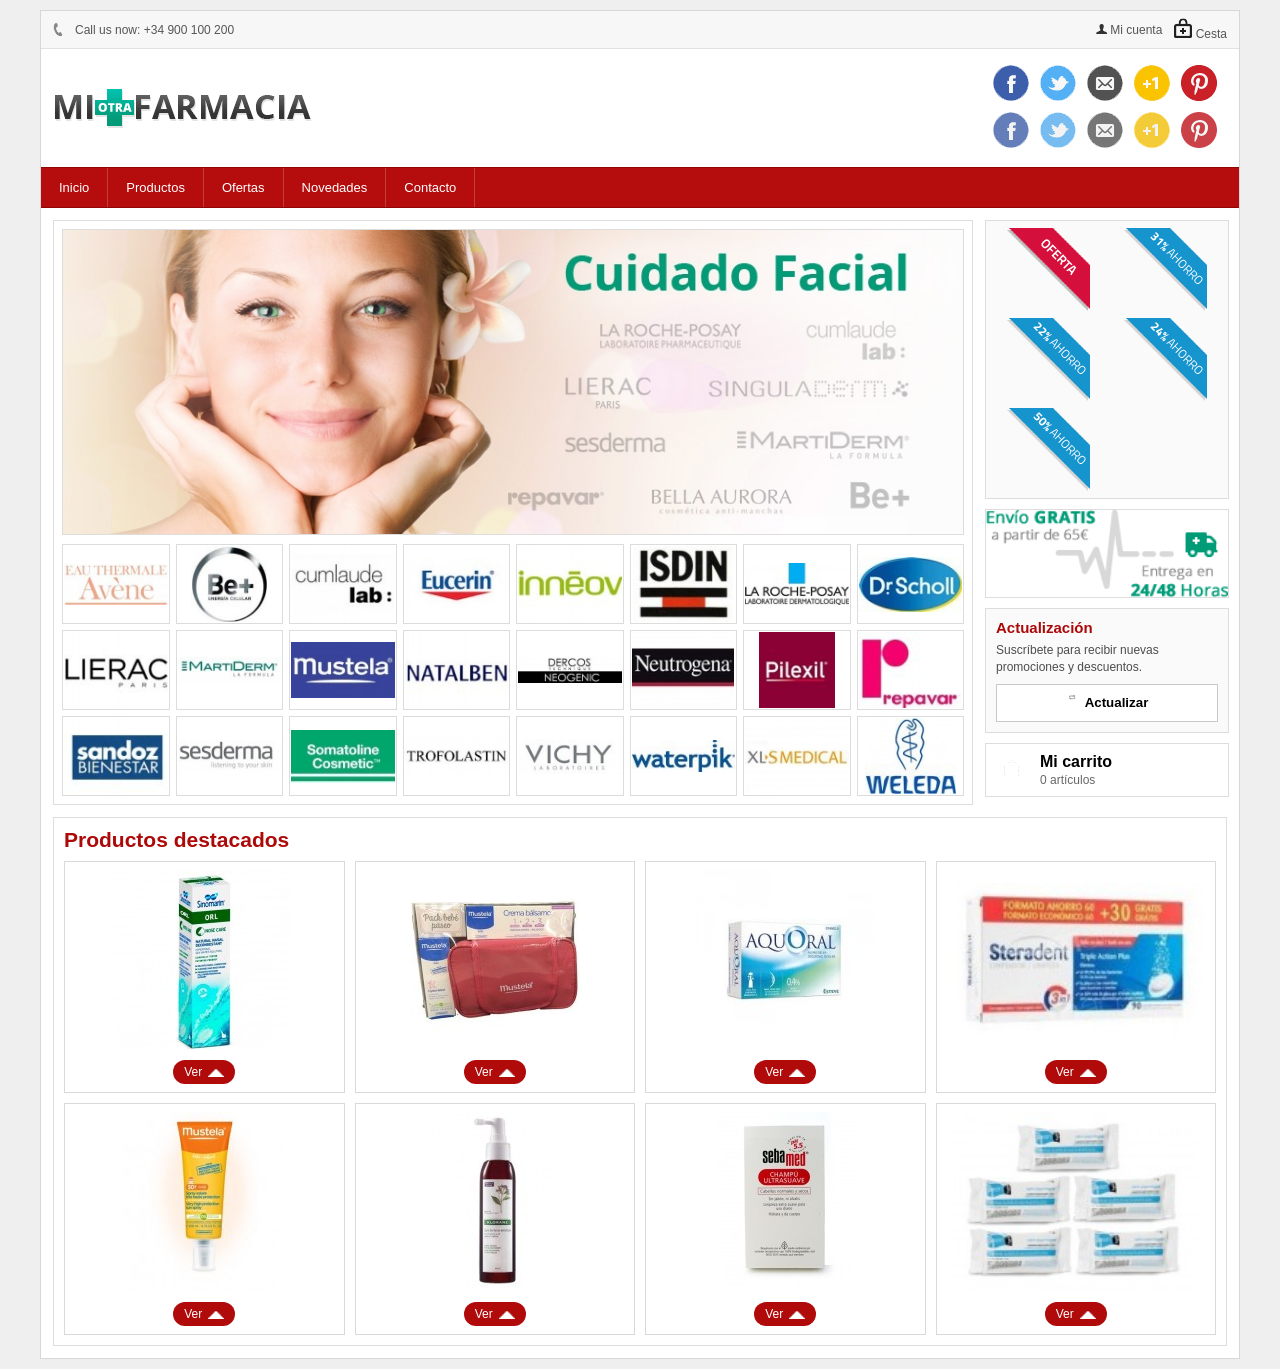
<file: Lenguaje de marcas/Practica 4/index.html>
<!doctype html>
<html lang="es">
<head>
  <meta charset="UTF-8" />
  <meta name="viewport" content="width=device-width, initial-scale=1.0" />
  <title>Imagen web</title>
  <link rel="stylesheet" href="style.css" />
</head>
<body>
  <div class="site">
    <header>
      <div class="topline">
        <div class="topline-left">
          <img src="Imagenes_prueba/call-us.png" alt="Teléfono" />
          <span>Call us now: +34 900 100 200</span>
        </div>
        <div class="topline-right">
          <a href="#"><img src="Imagenes_prueba/user.png" alt="Usuario" /> Mi cuenta</a>
          <a href="#"><img src="Imagenes_prueba/cart.png" alt="Carrito" /> Cesta</a>
        </div>
      </div>

      <div class="brand-row">
        <img class="logo" src="Imagenes_prueba/logo.png" alt="Logo" />
        <img class="social" src="Imagenes_prueba/sociales.png" alt="Redes sociales" />
      </div>

      <nav class="main-menu">
        <a href="#">Inicio</a>
        <a href="#">Productos</a>
        <a href="#">Ofertas</a>
        <a href="#">Novedades</a>
        <a href="#">Contacto</a>
      </nav>
    </header>

    <main class="content">
      <section class="hero-layout">
        <div class="left-col">
          <img class="main-banner" src="Imagenes_prueba/baner.jpg" alt="Banner" />

          <div class="mini-banners">
            <img src="Imagenes_prueba/baner-mini1.jpg" alt="Mini banner 1" />
            <img src="Imagenes_prueba/baner-mini2.jpg" alt="Mini banner 2" />
            <img src="Imagenes_prueba/baner-mini3.jpg" alt="Mini banner 3" />
            <img src="Imagenes_prueba/baner-mini4.jpg" alt="Mini banner 4" />
            <img src="Imagenes_prueba/baner-mini5.jpg" alt="Mini banner 5" />
            <img src="Imagenes_prueba/baner-mini6.jpg" alt="Mini banner 6" />
            <img src="Imagenes_prueba/baner-mini7.jpg" alt="Mini banner 7" />
            <img src="Imagenes_prueba/baner-mini8.jpg" alt="Mini banner 8" />
            <img src="Imagenes_prueba/baner-mini9.jpg" alt="Mini banner 9" />
            <img src="Imagenes_prueba/baner-mini10.jpg" alt="Mini banner 10" />
            <img src="Imagenes_prueba/baner-mini11.jpg" alt="Mini banner 11" />
            <img src="Imagenes_prueba/baner-mini12.jpg" alt="Mini banner 12" />
            <img src="Imagenes_prueba/baner-mini13.jpg" alt="Mini banner 13" />
            <img src="Imagenes_prueba/baner-mini14.jpg" alt="Mini banner 14" />
            <img src="Imagenes_prueba/baner-mini15.jpg" alt="Mini banner 15" />
            <img src="Imagenes_prueba/baner-mini16.jpg" alt="Mini banner 16" />
            <img src="Imagenes_prueba/baner-mini17.jpg" alt="Mini banner 17" />
            <img src="Imagenes_prueba/baner-mini18.jpg" alt="Mini banner 18" />
            <img src="Imagenes_prueba/baner-mini19.jpg" alt="Mini banner 19" />
            <img src="Imagenes_prueba/baner-mini20.jpg" alt="Mini banner 20" />
            <img src="Imagenes_prueba/baner-mini21.jpg" alt="Mini banner 21" />
            <img src="Imagenes_prueba/baner-mini22.jpg" alt="Mini banner 22" />
            <img src="Imagenes_prueba/baner-mini23.jpg" alt="Mini banner 23" />
            <img src="Imagenes_prueba/baner-mini24.jpg" alt="Mini banner 24" />
          </div>
        </div>

        <aside class="right-col">
          <div class="discount-grid">
            <img src="Imagenes_prueba/oferta.png" alt="Oferta" />
            <img src="Imagenes_prueba/descuento1.png" alt="Descuento 1" />
            <img src="Imagenes_prueba/descuento2.png" alt="Descuento 2" />
            <img src="Imagenes_prueba/descuento3.png" alt="Descuento 3" />
            <img src="Imagenes_prueba/descuento4.png" alt="Descuento 4" />
          </div>

          <img class="free-shipping" src="Imagenes_prueba/envio-gratis.png" alt="Envío gratis" />

          <div class="update-card">
            <h3>Actualización</h3>
            <p>Suscríbete para recibir nuevas promociones y descuentos.</p>
            <button type="button">
              <img src="Imagenes_prueba/actualizar.png" alt="Actualizar" />
              Actualizar
            </button>
          </div>

          <div class="cart-card">
            <img src="Imagenes_prueba/carrito.png" alt="Carrito" />
            <div>
              <strong>Mi carrito</strong>
              <p>0 artículos</p>
            </div>
          </div>
        </aside>
      </section>

      <section class="products">
        <h2>Productos destacados</h2>
        <div class="product-grid">
          <article class="product-item">
            <img src="Imagenes_prueba/producto1.jpg" alt="Producto 1" />
            <a href="#">Ver <img src="Imagenes_prueba/flecha.png" alt="Flecha" /></a>
          </article>
          <article class="product-item">
            <img src="Imagenes_prueba/producto2.jpg" alt="Producto 2" />
            <a href="#">Ver <img src="Imagenes_prueba/flecha.png" alt="Flecha" /></a>
          </article>
          <article class="product-item">
            <img src="Imagenes_prueba/producto3.jpg" alt="Producto 3" />
            <a href="#">Ver <img src="Imagenes_prueba/flecha.png" alt="Flecha" /></a>
          </article>
          <article class="product-item">
            <img src="Imagenes_prueba/producto4.jpg" alt="Producto 4" />
            <a href="#">Ver <img src="Imagenes_prueba/flecha.png" alt="Flecha" /></a>
          </article>
          <article class="product-item">
            <img src="Imagenes_prueba/producto5.jpg" alt="Producto 5" />
            <a href="#">Ver <img src="Imagenes_prueba/flecha.png" alt="Flecha" /></a>
          </article>
          <article class="product-item">
            <img src="Imagenes_prueba/producto6.jpg" alt="Producto 6" />
            <a href="#">Ver <img src="Imagenes_prueba/flecha.png" alt="Flecha" /></a>
          </article>
          <article class="product-item">
            <img src="Imagenes_prueba/producto7.jpg" alt="Producto 7" />
            <a href="#">Ver <img src="Imagenes_prueba/flecha.png" alt="Flecha" /></a>
          </article>
          <article class="product-item">
            <img src="Imagenes_prueba/producto8.jpg" alt="Producto 8" />
            <a href="#">Ver <img src="Imagenes_prueba/flecha.png" alt="Flecha" /></a>
          </article>
        </div>
      </section>
    </main>
  </div>
</body>
</html>
</file>
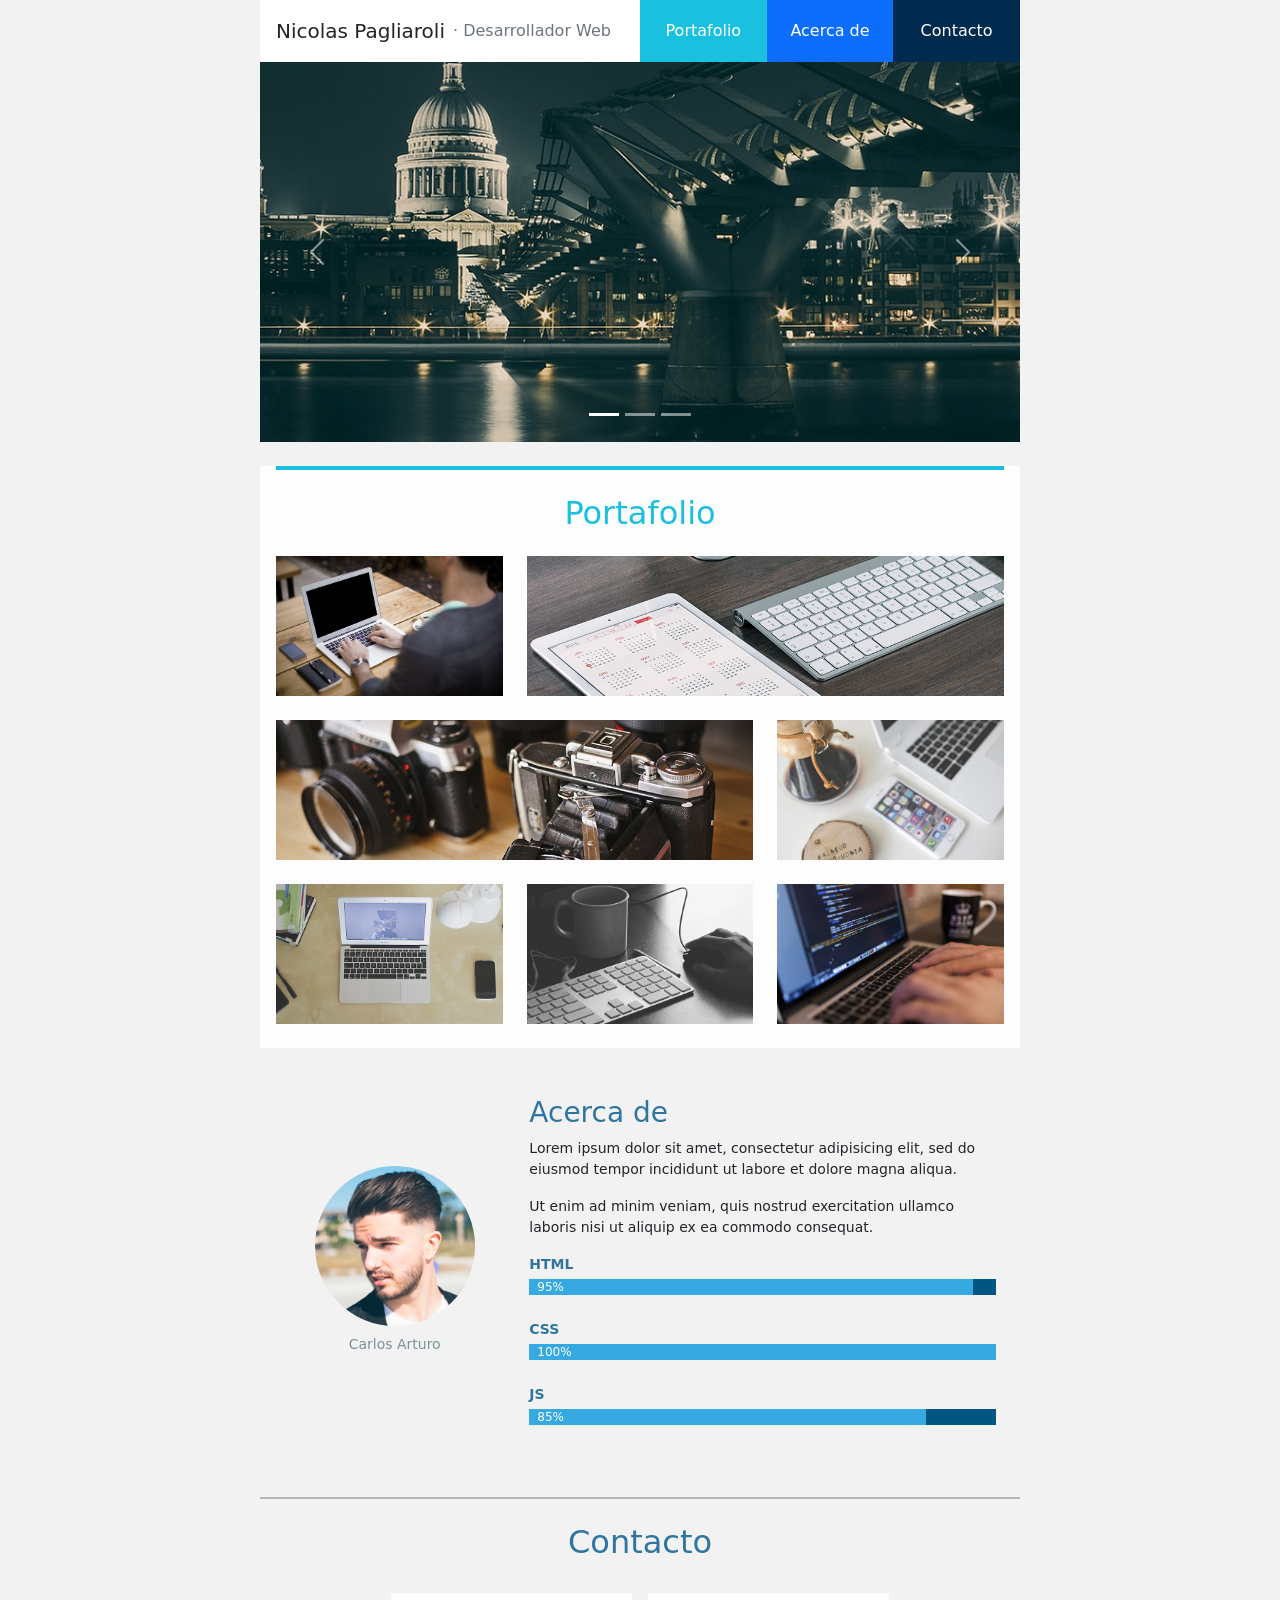
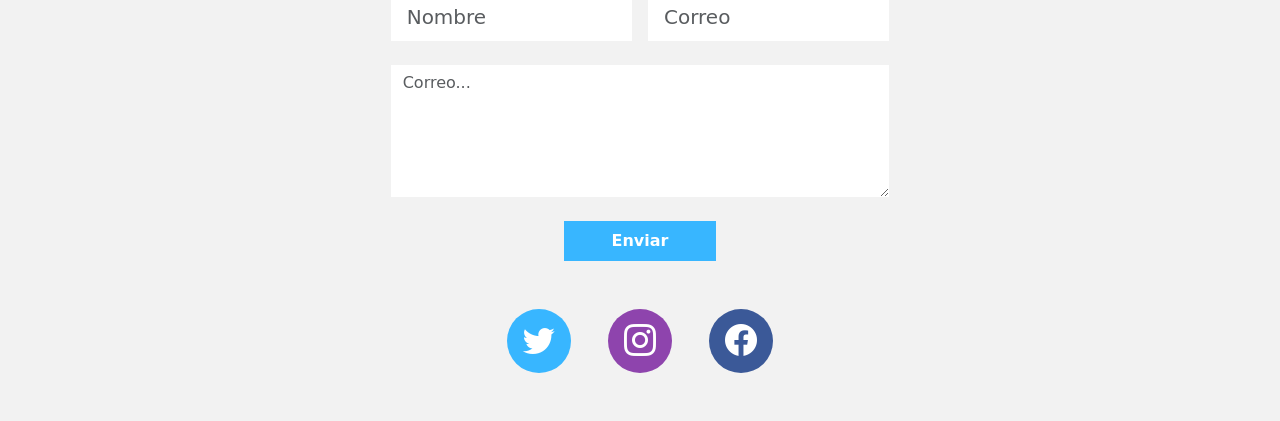
<file: Lenguaje de marcas/Bootstrar/practica 2/main.html>
<!DOCTYPE html>
<html lang="es">

<head>
  <meta charset="UTF-8">
  <meta name="viewport" content="width=device-width, initial-scale=1.0">
  <title>Práctica 2</title>


  <link href="https://cdn.jsdelivr.net/npm/bootstrap@5.3.3/dist/css/bootstrap.min.css" rel="stylesheet">
  <!-- Bootstrap Icons -->
  <link rel="stylesheet" href="https://cdn.jsdelivr.net/npm/bootstrap-icons@1.11.3/font/bootstrap-icons.min.css">

  <style>
    .bg-portafolio {
      background-color: #19c0df;
    }

    .bg-acerca {
      background-color: #0d6efd;
    }

    .bg-contacto {
      background-color: #002b4f;
    }

    .carousel-img {
      height: 380px;
      object-fit: cover;
    }

    .grid-img {
      width: 100%;
      height: 140px;
      object-fit: cover;
      display: block;
    }

    .fondo {
      background-color: #f2f2f2;
    }

    .portafolio4 {
      background-color: #ffffffd2;
    }

    .foto-perfil {
      width: 160px;
      height: 160px;
      object-fit: cover;
    }

    .custom-progress {
      background-color: #005680 !important;
      /* azul más oscuro */
    }

    .custom-bar {
      background-color: #36a9e1 !important;
      /* azul Bootstrap */
    }

    .progress,
    .progress-bar,
    .custom-progress,
    .custom-bar {
      border-radius: 0 !important;
    }
  </style>
</head>

<body>
  <div class="fondo">
    <!-- Header -->
    <header>
      <div class="container">
        <div class="row justify-content-center">
          <div class="col-12 col-md-10 col-lg-8 p-0">

            <div class="row g-0 align-items-stretch" style="background-color: #ffffff;">

              <div class="col-12 col-md-6 d-flex align-items-center px-3 py-3">
                <span class="fs-5 me-2">Nicolas Pagliaroli</span>
                <span class="text-secondary">· Desarrollador Web</span>
              </div>

              <div class="col-4 col-md-2">
                <a href="#"
                  class="h-100 w-100 d-flex align-items-center justify-content-center text-white text-decoration-none bg-portafolio py-3">
                  Portafolio
                </a>
              </div>

              <div class="col-4 col-md-2">
                <a href="#"
                  class="h-100 w-100 d-flex align-items-center justify-content-center text-white text-decoration-none bg-acerca py-3">
                  Acerca de
                </a>
              </div>

              <div class="col-4 col-md-2">
                <a href="#"
                  class="h-100 w-100 d-flex align-items-center justify-content-center text-white text-decoration-none bg-contacto py-3">
                  Contacto
                </a>
              </div>

            </div>

          </div>
        </div>
      </div>
    </header>

    <!-- Main -->
    <main>
      <div class="container">
        <div class="row justify-content-center">
          <div class="col-12 col-md-10 col-lg-8 p-0">

            <!-- Carrusel -->
            <div id="carouselExampleIndicators" class="carousel slide">

              <div class="carousel-indicators">
                <button type="button" data-bs-target="#carouselExampleIndicators" data-bs-slide-to="0" class="active"
                  aria-current="true" aria-label="Slide 1"></button>

                <button type="button" data-bs-target="#carouselExampleIndicators" data-bs-slide-to="1"
                  aria-label="Slide 2"></button>

                <button type="button" data-bs-target="#carouselExampleIndicators" data-bs-slide-to="2"
                  aria-label="Slide 3"></button>
              </div>

              <div class="carousel-inner">
                <div class="carousel-item active">
                  <img src="img/slide2.jpg" class="d-block w-100 carousel-img" alt="Imagen del carrusel 1">
                </div>

                <div class="carousel-item">
                  <img src="img/slide3.jpg" class="d-block w-100 carousel-img" alt="Imagen del carrusel 2">
                </div>

                <div class="carousel-item">
                  <img src="img/slide1.jpg" class="d-block w-100 carousel-img" alt="Imagen del carrusel 3">
                </div>
              </div>

              <button class="carousel-control-prev" type="button" data-bs-target="#carouselExampleIndicators"
                data-bs-slide="prev">
                <span class="carousel-control-prev-icon" aria-hidden="true"></span>
                <span class="visually-hidden">Anterior</span>
              </button>

              <button class="carousel-control-next" type="button" data-bs-target="#carouselExampleIndicators"
                data-bs-slide="next">
                <span class="carousel-control-next-icon" aria-hidden="true"></span>
                <span class="visually-hidden">Siguiente</span>
              </button>

            </div>

            <!-- Portfolio -->
            <div class="portafolio4">
              <section class="text-center px-3 pb-4">

                <hr class="mt-4 mb-4 border-0 opacity-100" style="height: 4px; background-color: #19c0df;">

                <h2 class="fw-light mb-4" style="color:#19c0df;">Portafolio</h2>

                <div class="row g-4 mb-4">
                  <div class="col-6 col-md-4">
                    <img src="img/img-1.jpg" class="img-fluid grid-img" alt="Imagen portfolio 1">
                  </div>

                  <div class="col-6 col-md-8">
                    <img src="img/img-2.jpg" class="img-fluid grid-img" alt="Imagen portfolio 2">
                  </div>
                </div>

                <div class="row g-4 mb-4">
                  <div class="col-6 col-md-8">
                    <img src="img/img-3.jpg" class="img-fluid grid-img" alt="Imagen portfolio 3">
                  </div>

                  <div class="col-6 col-md-4">
                    <img src="img/img-4.jpg" class="img-fluid grid-img" alt="Imagen portfolio 4">
                  </div>
                </div>

                <div class="row g-4">
                  <div class="col-6 col-md-4">
                    <img src="img/img-5.jpg" class="img-fluid grid-img" alt="Imagen portfolio 5">
                  </div>

                  <div class="col-6 col-md-4">
                    <img src="img/img-6.jpg" class="img-fluid grid-img" alt="Imagen portfolio 6">
                  </div>

                  <div class="col-6 col-md-4">
                    <img src="img/img-7.jpg" class="img-fluid grid-img" alt="Imagen portfolio 7">
                  </div>
                </div>
              </section>
            </div>

            <!-- ACERCA DE -->
            <div class="acerca p-4">
              <div class="row">

                <div class="col-12 col-md-4 d-flex flex-column justify-content-center align-items-center">
                  <img src="img/foto.jpg" class="img-fluid rounded-circle foto-perfil" alt="Imagen acerca de">
                  <div class="text-center mt-2 fw-light small" style="color:#789397;">Carlos Arturo</div>
                </div>

                <div class="col-12 col-md-8 d-flex flex-column justify-content-center">
                  <h3 class="mt-4 fw-normal" style="color: #2f75a0;">Acerca de</h3>
                  <p class="clamp-2 acerca-texto small">
                    Lorem ipsum dolor sit amet, consectetur adipisicing elit, sed do eiusmod tempor incididunt ut labore
                    et dolore magna aliqua.
                  </p>
                  <p class="clamp-2 acerca-texto small">
                    Ut enim ad minim veniam, quis nostrud exercitation ullamco laboris nisi ut aliquip ex ea commodo
                    consequat.
                  </p>
                  <div class="mb-4">
                    <div class="d-flex align-items-center mb-1">
                      <span class="fw-bold small" style="color: #2f75a0;">HTML</span>
                    </div>

                    <div class="progress custom-progress" style="height: 16px;">
                      <div class="progress-bar custom-bar text-start ps-2 text-white" role="progressbar"
                        style="width: 95%;" aria-valuenow="95" aria-valuemin="0" aria-valuemax="100">95%</div>
                    </div>


                  </div>
                  <div class="mb-4">
                    <div class="d-flex align-items-center mb-1">
                      <span class="fw-bold small" style="color: #2f75a0;">CSS</span>
                    </div>


                    <div class="progress custom-progress" style="height: 16px;">
                      <div class="progress-bar custom-bar text-start ps-2 text-white" role="progressbar"
                        style="width: 100%;" aria-valuenow="100" aria-valuemin="0" aria-valuemax="100">100%</div>
                    </div>
                  </div>
                  <div class="mb-4">
                    <div class="d-flex align-items-center mb-1">
                      <span class="fw-bold small" style="color: #2f75a0;">JS</span>
                    </div>
                    <div class="progress custom-progress" style="height: 16px;">
                      <div class="progress-bar custom-bar text-start ps-2 text-white" role="progressbar"
                        style="width: 85%;" aria-valuenow="85" aria-valuemin="0" aria-valuemax="100">85%</div>
                    </div>
                  </div>
                </div>
              </div>
            </div>

            <hr class="mt-4 mb-0 border-0" style="height:2px; background-color:#000000;">


            <div class="row">
              <div class="col-12">
                <h2 class="mt-4 mb-4 text-center fw-light" style="color:#2f75a0;">Contacto</h2>
              </div>
            </div>

            <!-- Formulario de contacto -->

            <div class="row justify-content-center mb-4 mt-2">
              <div class="col-8">
                <div class="row g-3">
                  <div class="col-6">
                    <input type="text" class="form-control form-control-lg rounded-0 border-0" placeholder="Nombre"
                      aria-label="Nombre" required>
                  </div>
                  <div class="col-6">
                    <input type="email" class="form-control form-control-lg rounded-0 border-0" placeholder="Correo"
                      aria-label="Correo" required>
                  </div>
                </div>
              </div>
            </div>

            <div class="row justify-content-center mb-4">
              <div class="col-8">
                <textarea class="form-control rounded-0 border-0" rows="5" placeholder="Correo..." aria-label="Mensaje" required></textarea>
              </div>
            </div>

            <div class="row justify-content-center mb-3">
              <div class="col-8 text-center">
                <button type="submit" class="btn text-white px-5 py-2 fw-bold rounded-0" style="background-color: #38b6ff; border: none;">Enviar</button>
              </div>
            </div>
            <div class="row justify-content-center mb-5 mt-5">
              <div class="col-8 text-center">
                <a href="https://twitter.com" target="_blank" class="d-inline-flex align-items-center justify-content-center mx-3" style="width:64px; height:64px; background:#38b6ff; border-radius:50%; text-decoration:none;">
                  <i class="bi bi-twitter" style="color:#fff; font-size:2rem;"></i>
                </a>
                <a href="https://instagram.com" target="_blank" class="d-inline-flex align-items-center justify-content-center mx-3" style="width:64px; height:64px; background:#8e44ad; border-radius:50%; text-decoration:none;">
                  <i class="bi bi-instagram" style="color:#fff; font-size:2rem;"></i>
                </a>
                <a href="https://facebook.com" target="_blank" class="d-inline-flex align-items-center justify-content-center mx-3" style="width:64px; height:64px; background:#3b5998; border-radius:50%; text-decoration:none;">
                  <i class="bi bi-facebook" style="color:#fff; font-size:2rem;"></i>
                </a>
              </div>
            </div>

          </div>
        </div>
      </div>
  </div>
  </div>
  </main>

  <!-- Footer -->
  <footer>
  </footer>

  <script src="https://cdn.jsdelivr.net/npm/bootstrap@5.3.3/dist/js/bootstrap.bundle.min.js"></script>

</body>

</html>
</file>
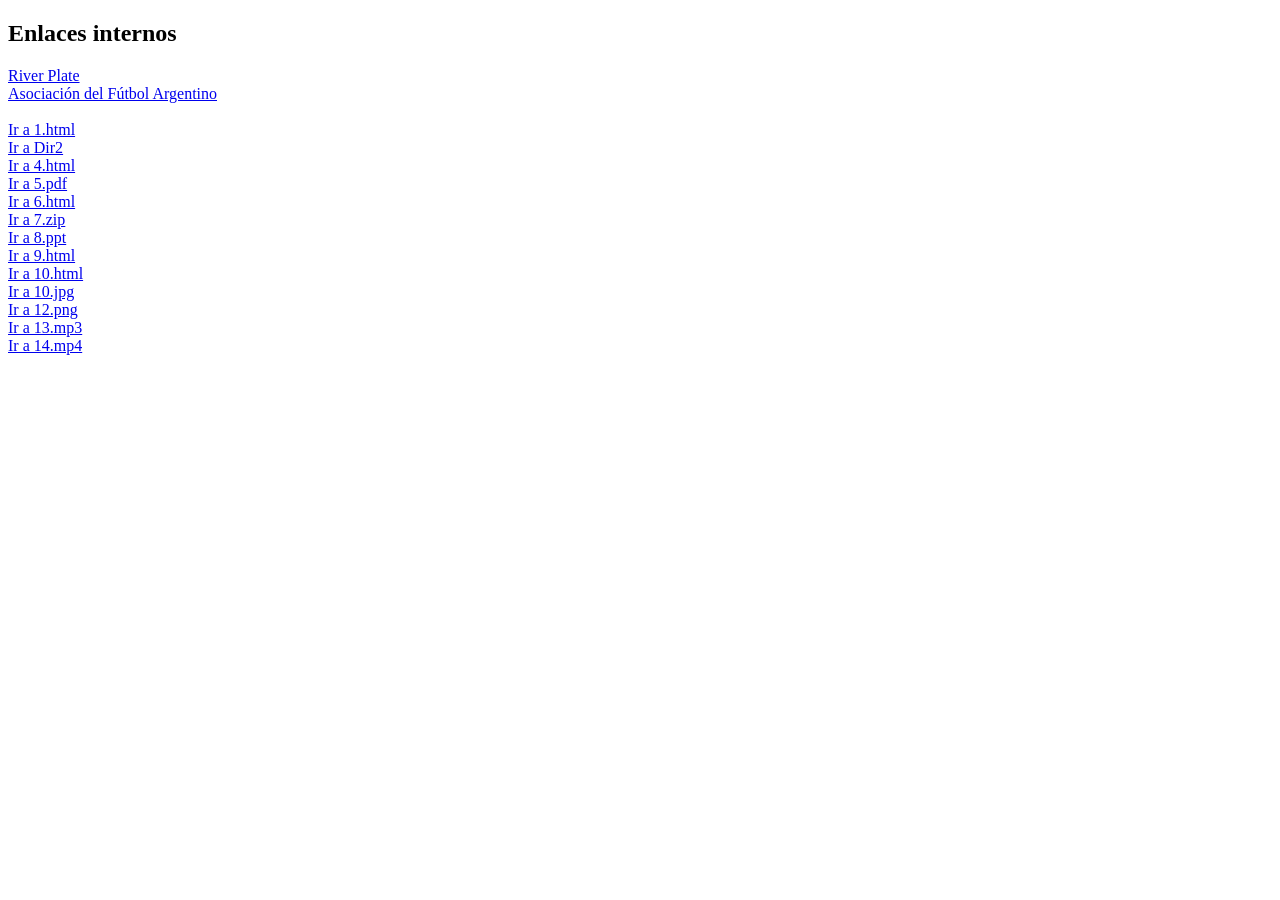
<file: Lenguaje de marcas/Practica 3/raiz/dir1/3.html>
<!DOCTYPE html>
<html lang="en">
<head>
    <meta charset="UTF-8">
    <meta name="viewport" content="width=device-width, initial-scale=1.0">
    <title> Enlaces internos </title>
</head>
<body>
    <h2>Enlaces internos</h2>
    <a href="//www.cariverplate.com.ar" target="_blank">River Plate</a><br>
    <a href="/www.afa.com.ar/es/" target="_blank">Asociación del Fútbol Argentino</a><br>
<br>
<a href="/raiz/dir3/1.html"> Ir a 1.html</a><br>
<a href="/raiz/Dir2"> Ir a Dir2</a><br>
<a href="/raiz/dir2/4.html"> Ir a 4.html</a><br>
<a href="/raiz/dir2/5.pdf"> Ir a 5.pdf</a><br>
<a href="/raiz/dir3/dir4/6.html"> Ir a 6.html</a><br>
<a href="/raiz/dir3/dir4/7.zip"> Ir a 7.zip</a><br>
<a href="/raiz/dir3/dir4/8.ppt"> Ir a 8.ppt</a><br>
<a href="/raiz/dir3/dir5/dir6/9.html"> Ir a 9.html</a><br>
<a href="/raiz/dir3/dir5/dir6/dir7/10.html"> Ir a 10.html</a><br>
<a href="/raiz/dir3/dir5/dir6/dir7/11.jpg"> Ir a 10.jpg</a><br>
<a href="/raiz/dir3/dir5/dir6/dir7/12.png"> Ir a 12.png</a><br>
<a href="/raiz/dir3/dir5/dir6/dir7/13.mp3"> Ir a 13.mp3</a><br>
<a href="/raiz/dir3/dir5/dir6/dir7/14.mp4"> Ir a 14.mp4</a><br>





</body>
</html>
</file>
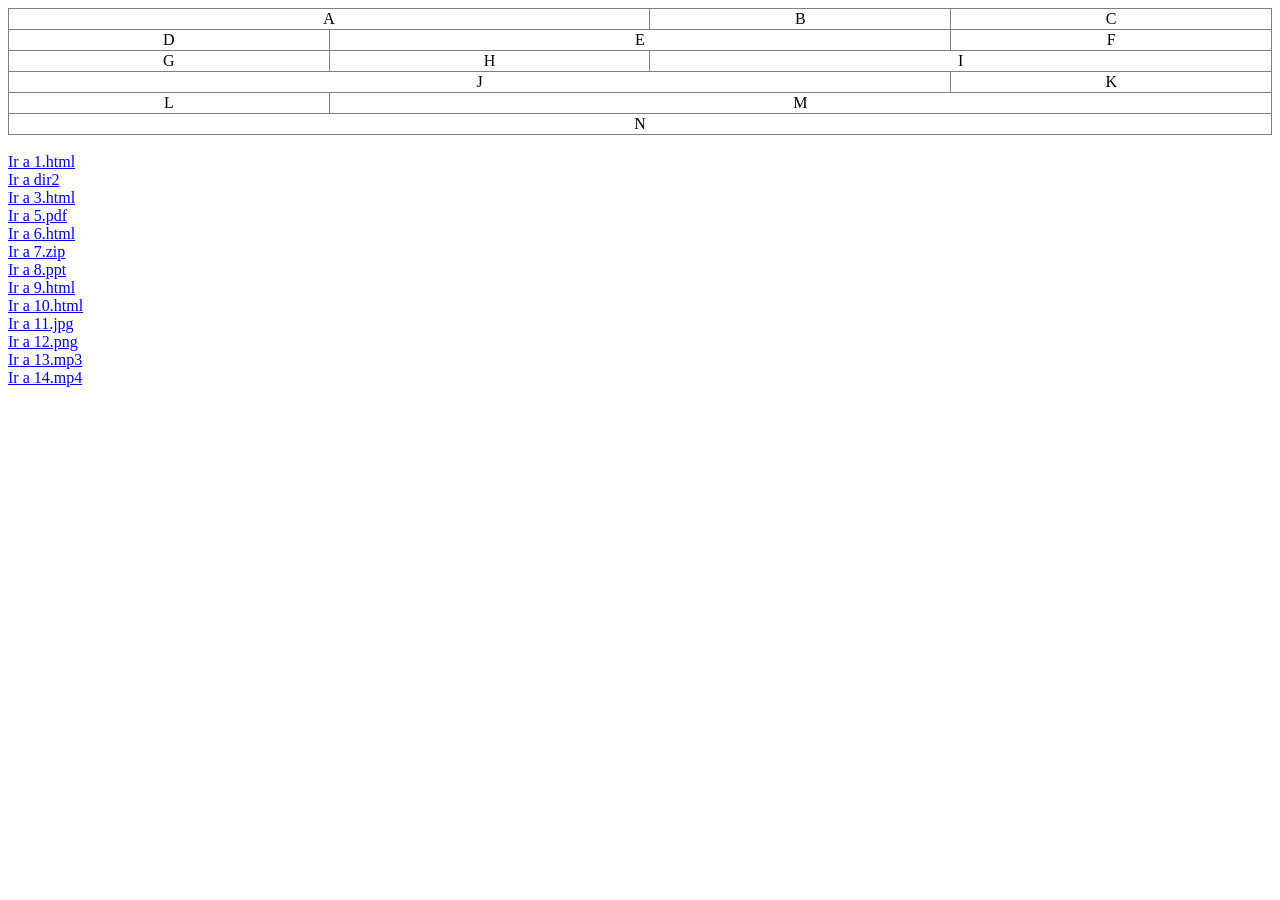
<file: Lenguaje de marcas/Practica 3/raiz/dir2/4.html>
<!DOCTYPE html>
<html lang="en">
<head>
    <meta charset="UTF-8">
    <meta name="viewport" content="width=device-width, initial-scale=1.0">
    <title>Tabla Colspan</title>
</head>
<body>

<table border="1" style="border-collapse: collapse;" width="100%">
    <!-- Fila 1 -->
    <tr>
    
        <td colspan="3" align="center">A</td>
      
        <td colspan="1" align="center">B</td>
        
        <td colspan="1" align="center">C</td>
    </tr>

    <!-- Fila 2 -->
    <tr>
        <td align="center">D</td>
        <td colspan="3" align="center">E</td>
        <td align="center">F</td>
    </tr>

    <!-- Fila 3 -->
    <tr>
        <td align="center">G</td>
        <td align="center">H</td>
        <td colspan="3" align="center">I</td>   
    </tr>

    <!-- Fila 4 -->
    <tr>
        <td colspan="4" align="center">J</td>
        <td align="center">K</td>
    </tr>

    <!-- Fila 5 -->
    <tr>
        <td align="center" >L</td>

        <td colspan="6" align="center">M</td>
    </tr>

    <!-- Fila 6 -->
    <tr>
        <td colspan="6" align="center">N</td>
    </tr>
</table>
<br>

    <a href="/raiz/dir3/1.html"> Ir a 1.html</a><br>
    <a href="/raiz/dir2/"> Ir a dir2</a><br>
    <a href="/raiz/dir1/3.html"> Ir a 3.html</a><br>
    <a href="/raiz/dir2/5.pdf"> Ir a 5.pdf</a><br>
    <a href="/raiz/dir3/dir4/6.html"> Ir a 6.html</a><br>
    <a href="/raiz/dir3/dir4/7.zip"> Ir a 7.zip</a><br>
    <a href="/raiz/dir3/dir4/8.ppt"> Ir a 8.ppt</a><br>
    <a href="/raiz/dir3/dir5/dir6/9.html"> Ir a 9.html</a><br>
    <a href="/raiz/dir3/dir5/dir6/dir7/10.html"> Ir a 10.html</a><br>
    <a href="/raiz/dir3/dir5/dir6/dir7/11.jpg"> Ir a 11.jpg</a><br>
    <a href="/raiz/dir3/dir5/dir6/dir7/12.png"> Ir a 12.png</a><br>
    <a href="/raiz/dir3/dir5/dir6/dir7/13.mp3"> Ir a 13.mp3</a><br>
    <a href="/raiz/dir3/dir5/dir6/dir7/14.mp4"> Ir a 14.mp4</a><br>

</body>
</html>
</file>
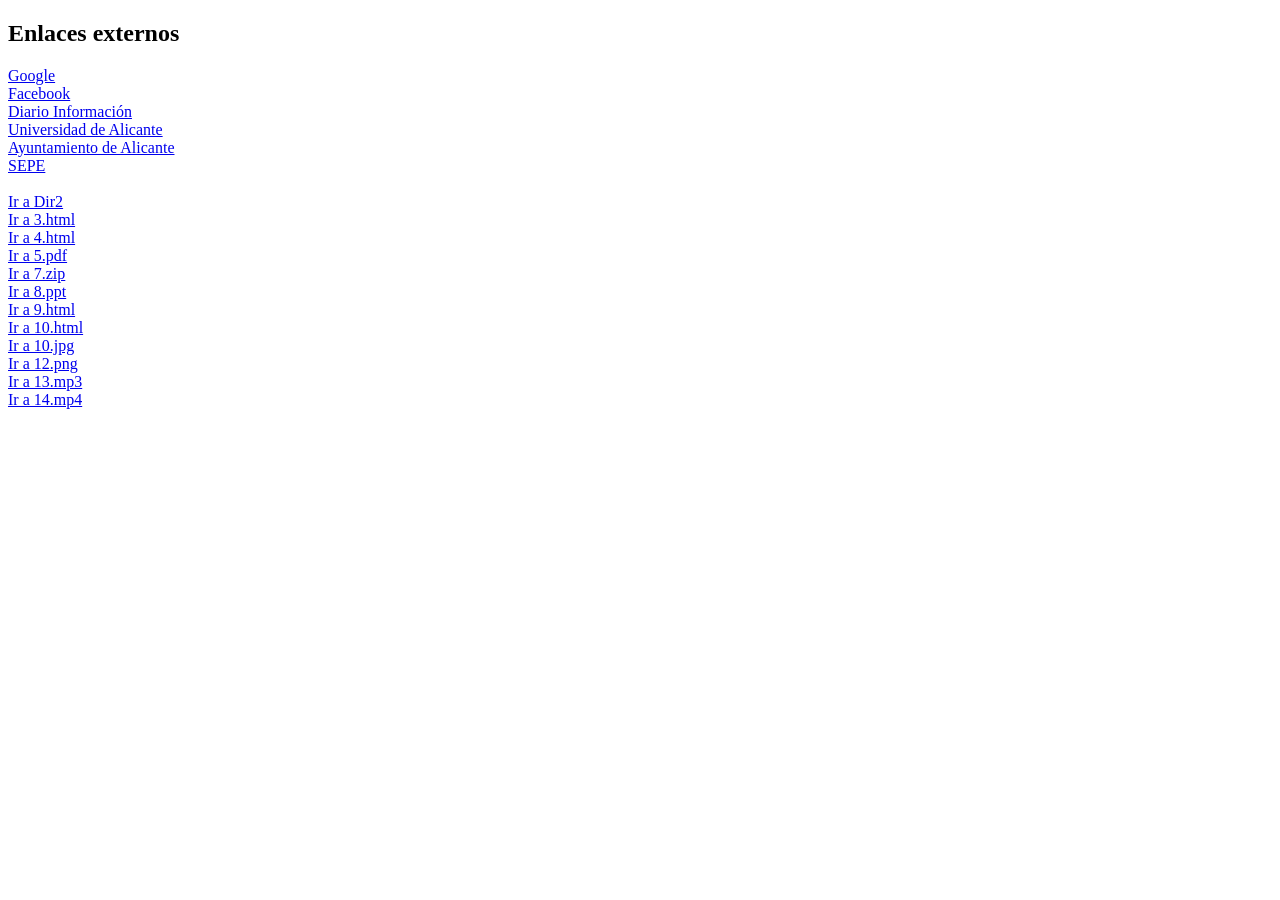
<file: Lenguaje de marcas/Practica 3/raiz/dir3/1.html>
<!DOCTYPE html>
<html lang="en">
<head>
    <meta charset="UTF-8">
    <meta name="viewport" content="width=device-width, initial-scale=1.0">
    <title>Enlaces externos</title>
</head>
<body>
    <h2>Enlaces externos</h2>

        <a href="https://www.google.com" target="_blank">Google</a><br>
        <a href="https://www.facebook.com" target="_blank">Facebook</a><br>
        <a href="https://www.informacion.es" target="_blank">Diario Información</a><br>
        <a href="https://www.ua.es" target="_blank">Universidad de Alicante</a><br>
        <a href="https://www.alicante.es" target="_blank">Ayuntamiento de Alicante</a><br>
        <a href="https://www.sepe.es" target="_blank">SEPE</a><br>
<br>
          <a href="../dir2">Ir a Dir2</a><br>
          <a href="../dir1/3.html">Ir a 3.html</a><br>
          <a href="../dir2/4.html">Ir a 4.html</a><br>
          <a href="../dir2/5.pdf">Ir a 5.pdf</a><br>
          <a href="../dir3/dir4/7.zip">Ir a 7.zip</a><br>
          <a href="../dir3/dir4/8.ppt"> Ir a 8.ppt</a><br>
          <a href="../dir3/dir5/dir6/9.html"> Ir a 9.html</a><br>
          <a href="../dir3/dir5/dir6/dir7/10.html"> Ir a 10.html</a><br>
          <a href="../dir3/dir5/dir6/dir7/11.jpg"> Ir a 10.jpg</a><br>
          <a href="../dir3/dir5/dir6/dir7/12.png"> Ir a 12.png</a><br>
          <a href="../dir3/dir5/dir6/dir7/13.mp3"> Ir a 13.mp3</a><br>
          <a href="../dir3/dir5/dir6/dir7/14.mp4"> Ir a 14.mp4</a><br>


    
</body>
</html>
</file>
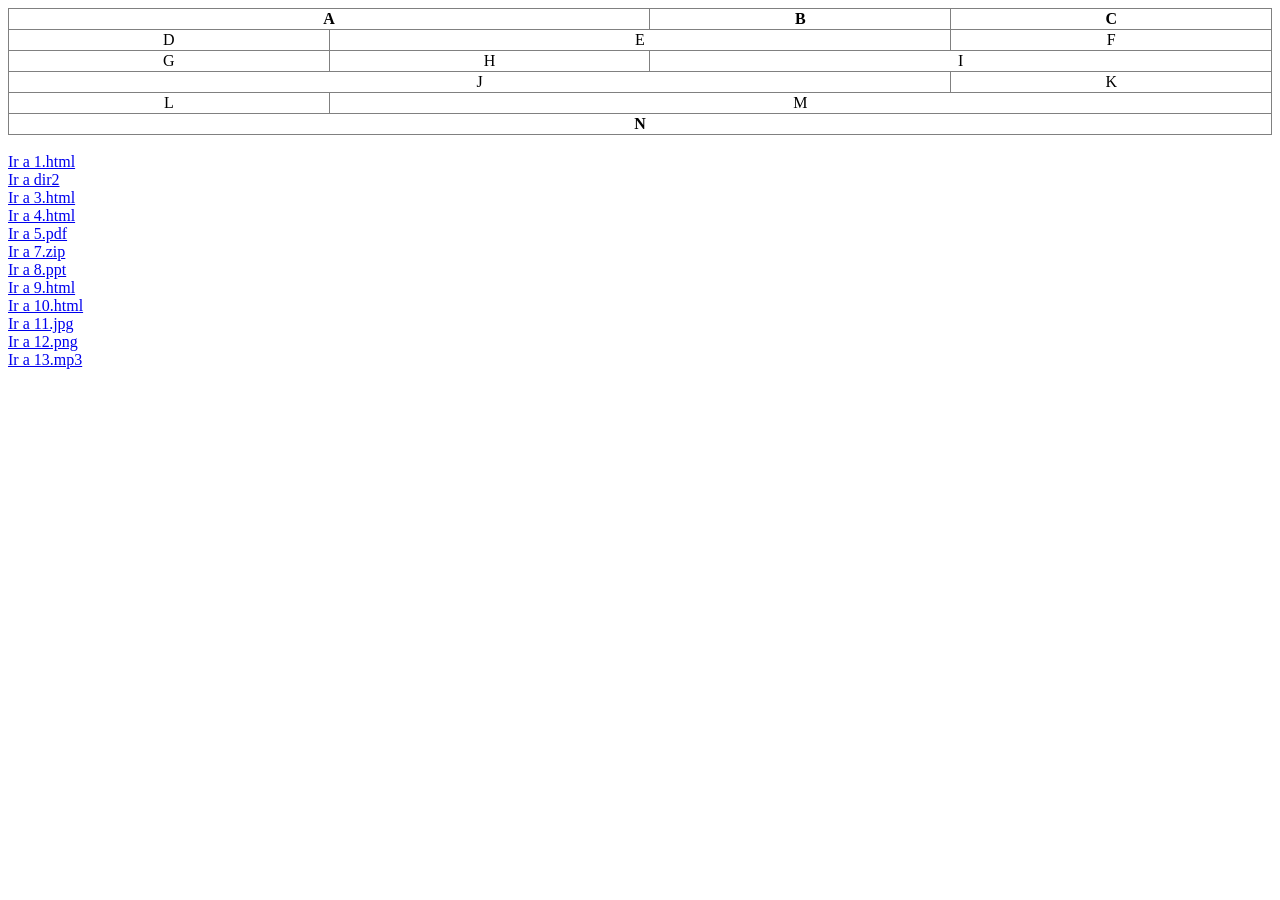
<file: Lenguaje de marcas/Practica 3/raiz/dir3/dir4/6.html>
<!DOCTYPE html>
<html lang="en">
<head>
    <meta charset="UTF-8">
    <meta name="viewport" content="width=device-width, initial-scale=1.0">
    <title>Tabla Colspan</title>
</head>
<body>


<table border="1" style="border-collapse: collapse;" width="100%">
    <!-- Fila 1 -->
    <tr>
        <td colspan="3" align="center"><strong>A</strong></td>
      
        <td colspan="1" align="center"><strong>B</strong></td>
        
        <td colspan="1" align="center"> <strong>C</strong></td>
    </tr>
    <!-- Fila 2 -->
    <tr>
        <td align="center">D</td>
        <td colspan="3" align="center">E</td>
        <td align="center">F</td>
    </tr>

    <!-- Fila 3 -->
    <tr>
        <td align="center">G</td>
        <td align="center">H</td>
        <td colspan="3" align="center">I</td>   
    </tr>

    <!-- Fila 4 -->
    <tr>
        <td colspan="4" align="center">J</td>
        <td align="center">K</td>
    </tr>

    <!-- Fila 5 -->
    <tr>
        <td align="center" >L</td>

        <td colspan="6" align="center">M</td>
    </tr>

    <!-- Fila 6 -->
    <tr>
        <td colspan="6" align="center"><strong>N</strong></td>
    </tr>
</table>
<br>

        <a href="/raiz/dir3/1.html"> Ir a 1.html</a><br>
        <a href="/raiz/dir2/"> Ir a dir2</a><br>
        <a href="/raiz/dir1/3.html"> Ir a 3.html</a><br>
        <a href="/raiz/dir2/4.html"> Ir a 4.html</a><br>
        <a href="/raiz/dir2/5.pdf"> Ir a 5.pdf</a><br>
        <a href="/raiz/dir3/dir4/7.zip"> Ir a 7.zip</a><br>
        <a href="/raiz/dir3/dir4/8.ppt"> Ir a 8.ppt</a><br>
        <a href="/raiz/dir3/dir5/dir6/9.html"> Ir a 9.html</a><br>
        <a href="/raiz/dir3/dir5/dir6/dir7/10.html"> Ir a 10.html</a><br>
        <a href="/raiz/dir3/dir5/dir6/dir7/11.jpg"> Ir a 11.jpg</a><br>
        <a href="/raiz/dir3/dir5/dir6/dir7/12.png"> Ir a 12.png</a><br>
        <a href="/raiz/dir3/dir5/dir6/dir7/13.mp3"> Ir a 13.mp3</a><br>        

</body>
</html>
</file>
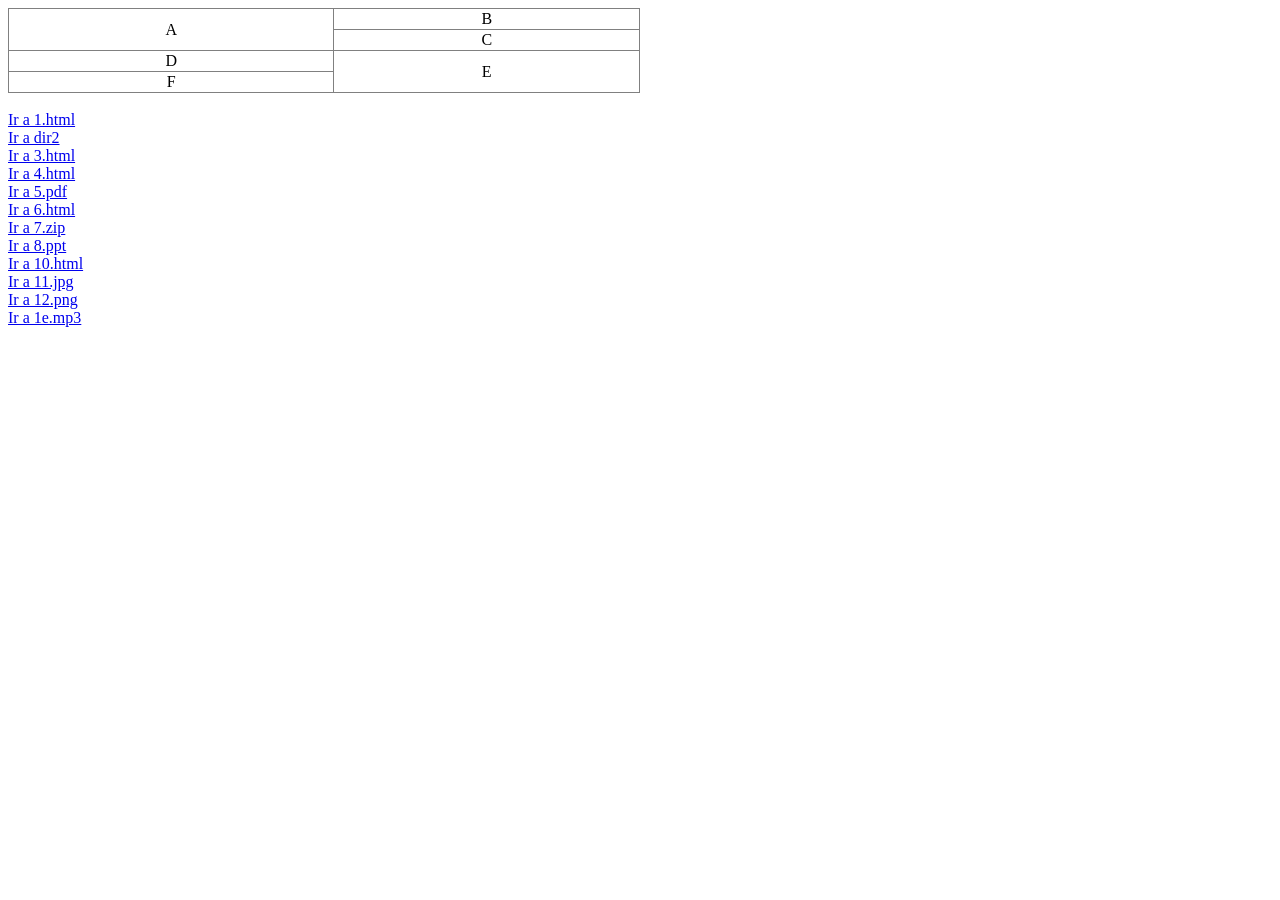
<file: Lenguaje de marcas/Practica 3/raiz/dir3/dir5/dir6/9.html>
<!DOCTYPE html>
<html lang="en">
<head>
    <meta charset="UTF-8">
    <meta name="viewport" content="width=device-width, initial-scale=1.0">
    <title>Tabla rowspan</title>
</head>
<body>

    <table border="1" style="border-collapse: collapse;" width="50%">    

<tr>
    <td rowspan="2" align="center">A</td>
    <td align="center">B</td>
</tr>

<tr>
    <td align="center">C</td>
</tr>
<tr>
    <td align="center">D</td>
    <td rowspan="2" align="center" >E</td>

</tr>
<tr>
    <td align="center" >F</td>
</table>
<br>
    
        <a href="/raiz/dir3/1.html"> Ir a 1.html</a><br>
        <a href="/raiz/dir2/"> Ir a dir2</a><br>
        <a href="/raiz/dir1/3.html"> Ir a 3.html</a><br>
        <a href="/raiz/dir2/4.html"> Ir a 4.html</a><br>
        <a href="/raiz/dir2/5.pdf"> Ir a 5.pdf</a><br>
        <a href="/raiz/dir3/dir4/6.html"> Ir a 6.html</a><br>
        <a href="/raiz/dir3/dir4/7.zip"> Ir a 7.zip</a><br>
        <a href="/raiz/dir3/dir4/8.ppt"> Ir a 8.ppt</a><br>
        <a href="/raiz/dir3/dir5/dir6/dir7/10.html"> Ir a 10.html</a><br>
        <a href="/raiz/dir3/dir5/dir6/dir7/11.jpg"> Ir a 11.jpg</a><br>
        <a href="/raiz/dir3/dir5/dir6/dir7/12.png"> Ir a 12.png</a><br>
        <a href="/raiz/dir3/dir5/dir6/dir7/13.mp3"> Ir a 1e.mp3</a><br>


</body>
</html>
</file>
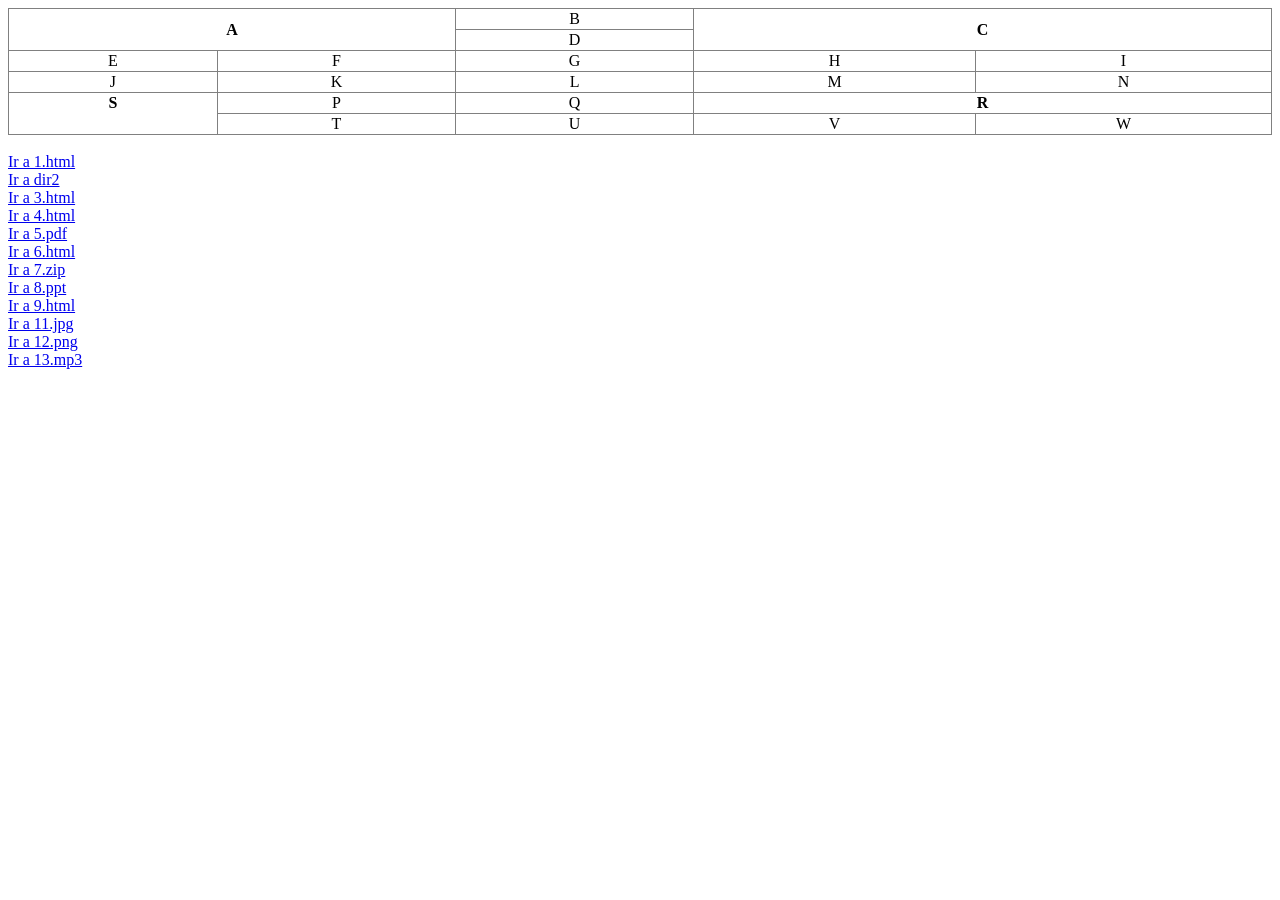
<file: Lenguaje de marcas/Practica 3/raiz/dir3/dir5/dir6/dir7/10.html>
<!DOCTYPE html>
<html lang="en">
<head>
    <meta charset="UTF-8">
    <meta name="viewport" content="width=device-width, initial-scale=1.0">
    <title>Super tabla</title>
</head>
<body>

<table border="1" style="border-collapse: collapse;" width="100%">
    <!-- Fila 1 -->
    <tr>
        <td rowspan="2" colspan="2" align="center"><strong>A</strong></td>
      
        <td align="center">B</td>
        
        <td rowspan="2" colspan="2" align="center"><strong>C</strong></td>
    </tr>
    <!-- Fila 2 -->
     <tr>
      
        <td align="center">D</td>
        
    </tr>
    <!-- Fila 3 -->
     <tr>
<tr>
        <td align="center">E</td>
      
        <td align="center">F</td>
        
        <td align="center">G</td>

        <td align="center">H</td>
      
        <td align="center">I</td>
        
    </tr>
    <!-- Fila 4 -->
<tr>
        <td align="center">J</td>
      
        <td align="center">K</td>
        
        <td align="center">L</td>

        <td align="center">M</td>
      
        <td align="center">N</td>
        
    </tr>
    <!-- Fila 5 -->
     <tr>
        <td rowspan="2" align="center" style="vertical-align: top;"><strong>S</strong></td>
      
        <td align="center">P</td>
        
        <td align="center">Q</td>

        <td colspan="2" align="center"><strong>R</strong></td>
        
    </tr>
    <!-- Fila 6 -->
     <tr>
      
        <td align="center">T</td>
        
        <td align="center">U</td>

        <td align="center">V</td>
      
        <td align="center">W</td>
        
    </tr>
</table>
<br>
    <a href="/raiz/dir3/1.html"> Ir a 1.html</a><br>
    <a href="/raiz/dir2/"> Ir a dir2</a><br>
    <a href="/raiz/dir1/3.html"> Ir a 3.html</a><br>
    <a href="/raiz/dir2/4.html"> Ir a 4.html</a><br>
    <a href="/raiz/dir2/5.pdf"> Ir a 5.pdf</a><br>
    <a href="/raiz/dir3/dir4/6.html"> Ir a 6.html</a><br>
    <a href="/raiz/dir3/dir4/7.zip"> Ir a 7.zip</a><br>
    <a href="/raiz/dir3/dir4/8.ppt"> Ir a 8.ppt</a><br>
    <a href="/raiz/dir3/dir5/dir6/9.html"> Ir a 9.html</a><br>
    <a href="/raiz/dir3/dir5/dir6/dir7/11.jpg"> Ir a 11.jpg</a><br>
    <a href="/raiz/dir3/dir5/dir6/dir7/12.png"> Ir a 12.png</a><br>
    <a href="/raiz/dir3/dir5/dir6/dir7/13.mp3"> Ir a 13.mp3</a><br>

</body>
</html>
</file>
<file: Lenguaje de marcas/Practica 4/style.css>
* {
  box-sizing: border-box;
}

body {
  margin: 0;
  background: #efefef;
  font-family: Arial, Helvetica, sans-serif;
}

.site {
  width: 1200px;
  margin: 10px auto;
  background: #fff;
  border: 1px solid #d7d7d7;
}

.topline {
  display: flex;
  justify-content: space-between;
  align-items: center;
  padding: 7px 12px;
  font-size: 12px;
  color: #555;
  background: #f7f7f7;
  border-bottom: 1px solid #e1e1e1;
}

.topline-left,
.topline-right {
  display: flex;
  align-items: center;
  gap: 12px;
}

.topline a {
  color: #555;
  text-decoration: none;
}

.topline a:hover {
  color: #a70606;
}

.brand-row {
  display: flex;
  justify-content: space-between;
  align-items: center;
  padding: 12px 14px;
}

.logo {
  width: 257px;
  height: 39px;
}

.social {
  width: 240px;
  height: 94px;
}

.main-menu {
  display: flex;
  background: #b50d0d;
  border-top: 1px solid #920505;
  border-bottom: 1px solid #920505;
}

.main-menu a {
  color: #fff;
  text-decoration: none;
  padding: 12px 18px;
  font-size: 13px;
  border-right: 1px solid rgba(255, 255, 255, 0.2);
}

.main-menu a:hover {
  background: #980808;
}

.content {
  padding: 12px;
}

.hero-layout {
  display: grid;
  grid-template-columns: 920px 244px;
  gap: 12px;
}

.left-col {
  border: 1px solid #ddd;
  padding: 8px;
}

.main-banner {
  width: 100%;
  height: auto;
  display: block;
  border: 1px solid #ddd;
}

.mini-banners {
  margin-top: 9px;
  display: grid;
  grid-template-columns: repeat(8, 1fr);
  gap: 6px;
}

.mini-banners img {
  width: 100%;
  height: 80px;
  object-fit: contain;
  border: 1px solid #dcdcdc;
  background: #fff;
  padding: 1px;
}

.right-col {
  display: flex;
  flex-direction: column;
  gap: 10px;
}

.discount-grid {
  border: 1px solid #ddd;
  padding: 7px;
  display: grid;
  grid-template-columns: repeat(2, 1fr);
  gap: 7px;
  justify-items: center;
  background: #fafafa;
}

.discount-grid img {
  width: 83px;
  height: 83px;
}

.free-shipping {
  width: 100%;
  height: auto;
  border: 1px solid #ddd;
  background: #fff;
}

.update-card {
  border: 1px solid #ddd;
  background: #fafafa;
  padding: 10px;
}

.update-card h3 {
  margin: 0 0 6px;
  color: #ac0808;
  font-size: 15px;
}

.update-card p {
  margin: 0 0 8px;
  font-size: 12px;
  color: #4d4d4d;
  line-height: 1.4;
}

.update-card button {
  width: 100%;
  display: flex;
  align-items: center;
  justify-content: center;
  gap: 7px;
  border: 1px solid #c9c9c9;
  background: #fff;
  padding: 6px;
  font-weight: bold;
  cursor: pointer;
}

.update-card button img {
  width: 12px;
  height: 24px;
  object-fit: contain;
}

.cart-card {
  border: 1px solid #ddd;
  background: #fff;
  display: flex;
  align-items: center;
  gap: 10px;
  padding: 9px;
}

.cart-card img {
  width: 35px;
  height: 33px;
}

.cart-card p {
  margin: 2px 0 0;
  font-size: 12px;
  color: #666;
}

.products {
  margin-top: 12px;
  border: 1px solid #ddd;
  padding: 10px;
}

.products h2 {
  margin: 0 0 9px;
  color: #ad0909;
  font-size: 21px;
}

.product-grid {
  display: grid;
  grid-template-columns: repeat(4, 1fr);
  gap: 10px;
}

.product-item {
  border: 1px solid #d9d9d9;
  background: #fff;
  padding: 8px;
  text-align: center;
}

.product-item img {
  width: 100%;
  height: 180px;
  object-fit: contain;
}

.product-item a {
  margin-top: 6px;
  display: inline-flex;
  align-items: center;
  gap: 6px;
  text-decoration: none;
  color: #fff;
  background: #b10a0a;
  border-radius: 13px;
  font-size: 12px;
  padding: 5px 11px;
}

.product-item a img {
  width: 16px;
  height: 9px;
}

@media (max-width: 1220px) {
  .site {
    width: 96%;
  }

  .hero-layout {
    grid-template-columns: 1fr;
  }

  .mini-banners {
    grid-template-columns: repeat(6, 1fr);
  }

  .product-grid {
    grid-template-columns: repeat(2, 1fr);
  }
}
</file>
